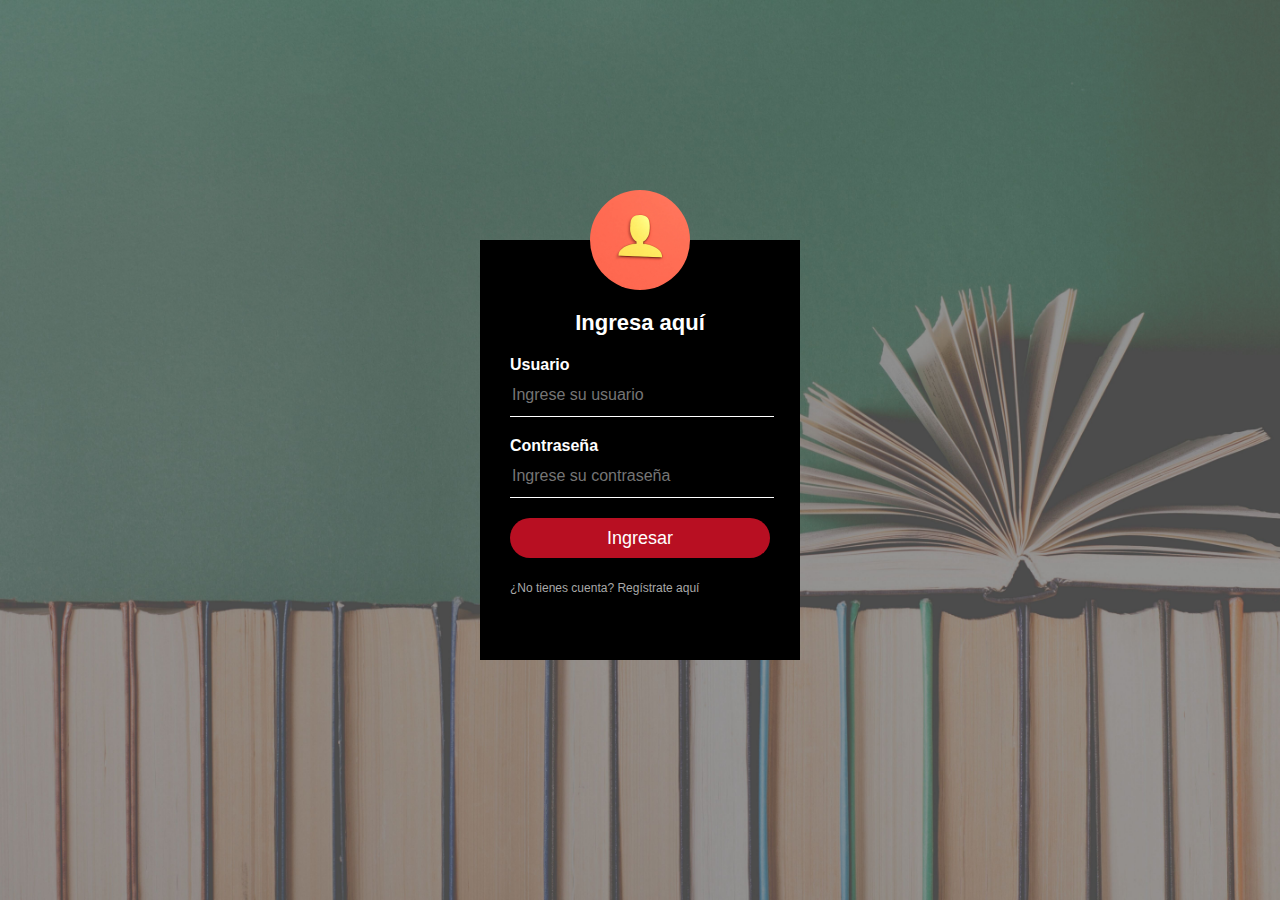
<file: Biblioteca/login.html>
<!DOCTYPE html>
<html>
  <head>
    <meta charset="utf-8">
    <title>BiblioTech - Login</title>
    <link rel="stylesheet" href="css/master.css">
  </head>
  <body>

    <div class="login-box">
      <img src="img/user.png" class="avatar" alt="Avatar Image">
      <h1>Ingresa aquí</h1>
      <form>
        <!-- USERNAME INPUT -->
        <label for="username">Usuario</label>
        <input type="text" placeholder="Ingrese su usuario">
        <!-- PASSWORD INPUT -->
        <label for="password">Contraseña</label>
        <input type="password" placeholder="Ingrese su contraseña">
        <input type="submit" value="Ingresar">
        <a href="register.html">¿No tienes cuenta? Regístrate aquí</a>
      </form>
    </div>
  </body>
</html>
</file>
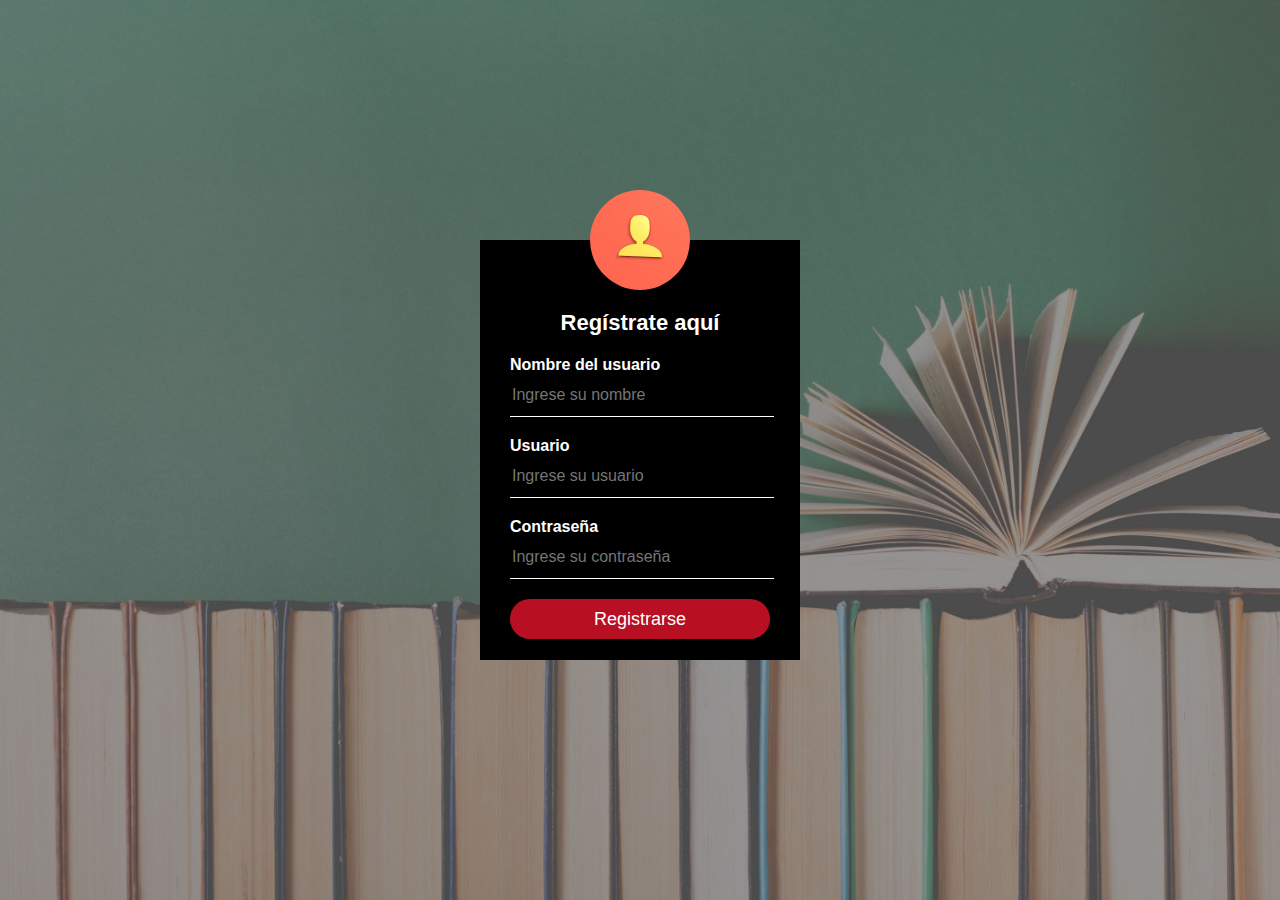
<file: Biblioteca/register.html>
<!DOCTYPE html>
<html>
  <head>
    <meta charset="utf-8">
    <title>BiblioTech - Login</title>
    <link rel="stylesheet" href="css/master.css">
  </head>
  <body>

    <div class="login-box">
      <img src="img/user.png" class="avatar" alt="Avatar Image">
      <h1>Regístrate aquí</h1>
      <form>
        <!-- USERNAME INPUT -->
        <label for="username">Nombre del usuario</label>
        <input type="text" placeholder="Ingrese su nombre">
        <label for="username">Usuario</label>
        <input type="text" placeholder="Ingrese su usuario">
        <!-- PASSWORD INPUT -->
        <label for="password">Contraseña</label>
        <input type="password" placeholder="Ingrese su contraseña">
        <input type="submit" value="Registrarse">
      </form>
    </div>
  </body>
</html>
</file>
<file: Biblioteca/css/master.css>
body {
  margin: 0;
  padding: 0;
  background: url(../img/book.jpg) no-repeat center top;
  background-size: cover;
  font-family: sans-serif;
  height: 100vh;
}

.login-box {
  width: 320px;
  height: 420px;
  background: #000;
  color: #fff;
  top: 50%;
  left: 50%;
  position: absolute;
  transform: translate(-50%, -50%);
  box-sizing: border-box;
  padding: 70px 30px;
}

.login-box .avatar {
  width: 100px;
  height: 100px;
  border-radius: 50%;
  position: absolute;
  top: -50px;
  left: calc(50% - 50px);
}

.login-box h1 {
  margin: 0;
  padding: 0 0 20px;
  text-align: center;
  font-size: 22px;
}

.login-box label {
  margin: 0;
  padding: 0;
  font-weight: bold;
  display: block;
}

.login-box input {
  width: 100%;
  margin-bottom: 20px;
}

.login-box input[type="text"], .login-box input[type="password"] {
  border: none;
  border-bottom: 1px solid #fff;
  background: transparent;
  outline: none;
  height: 40px;
  color: #fff;
  font-size: 16px;
}

.login-box input[type="submit"] {
  border: none;
  outline: none;
  height: 40px;
  background: #b80f22;
  color: #fff;
  font-size: 18px;
  border-radius: 20px;
}

.login-box input[type="submit"]:hover {
  cursor: pointer;
  background: #ffc107;
  color: #000;
}

.login-box a {
  text-decoration: none;
  font-size: 12px;
  line-height: 20px;
  color: darkgrey;
}

.login-box a:hover {
  color: #fff;
}
</file>
